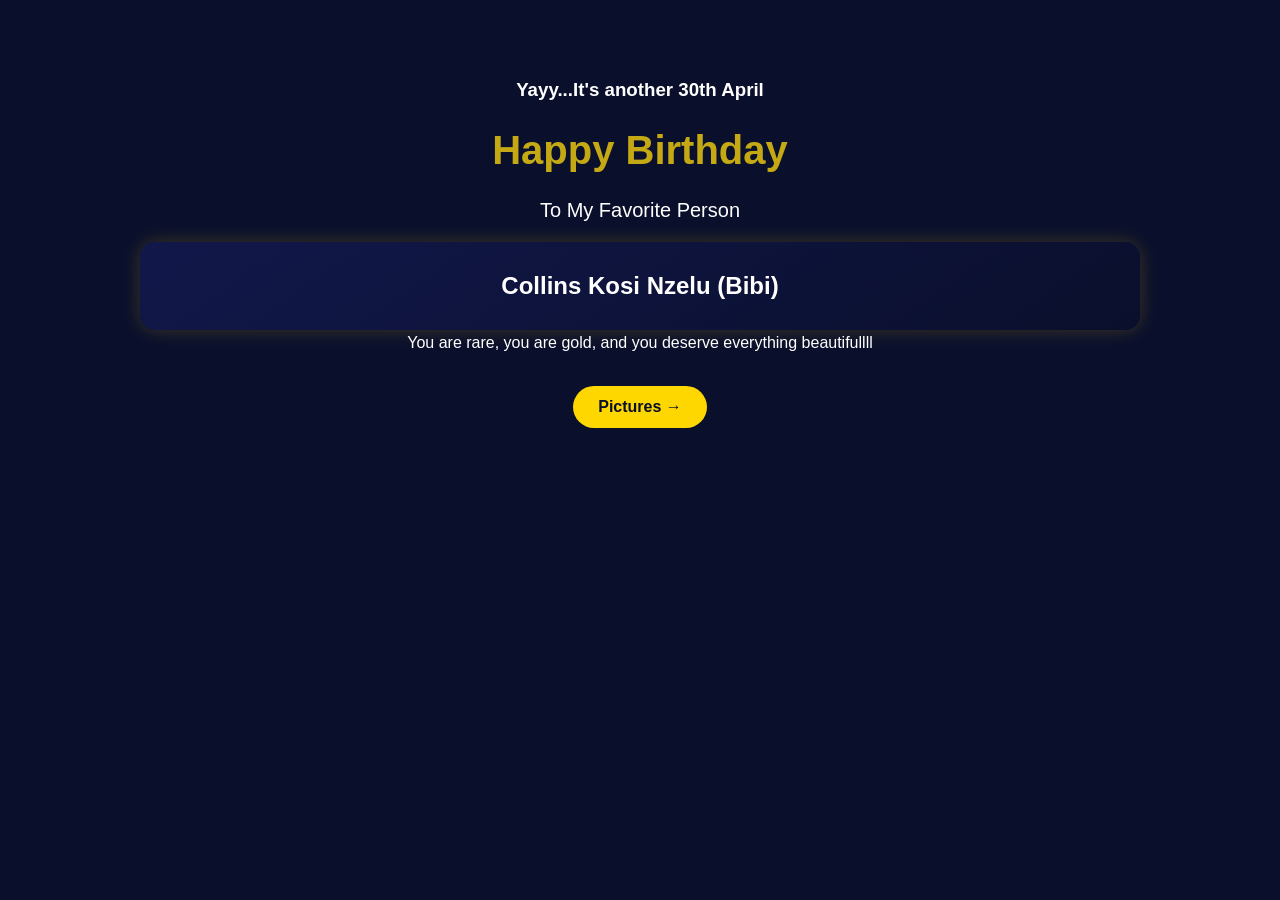
<file: index.html>
<!DOCTYPE html>
<html lang="en">
<head>
    <meta charset="UTF-8">
    <title>Happy Birthday</title>
    <link rel="stylesheet" href="style.css">
</head>
<body class="home">

    <div class="container">
        <h3>Yayy...It's another 30th April</h3>
        <h1>Happy Birthday</h1>
        <p class="subtitle">To My Favorite Person</p>
    <div class="card">
               
                <h2>Collins Kosi Nzelu (Bibi)</h2>
    </div>
        <p class="message">  
            You are rare, you are gold, and you deserve everything beautifullll
        </p>

        <a href="about.html" class="btn">Pictures →</a>
    </div>

</body>
</html>
</file>
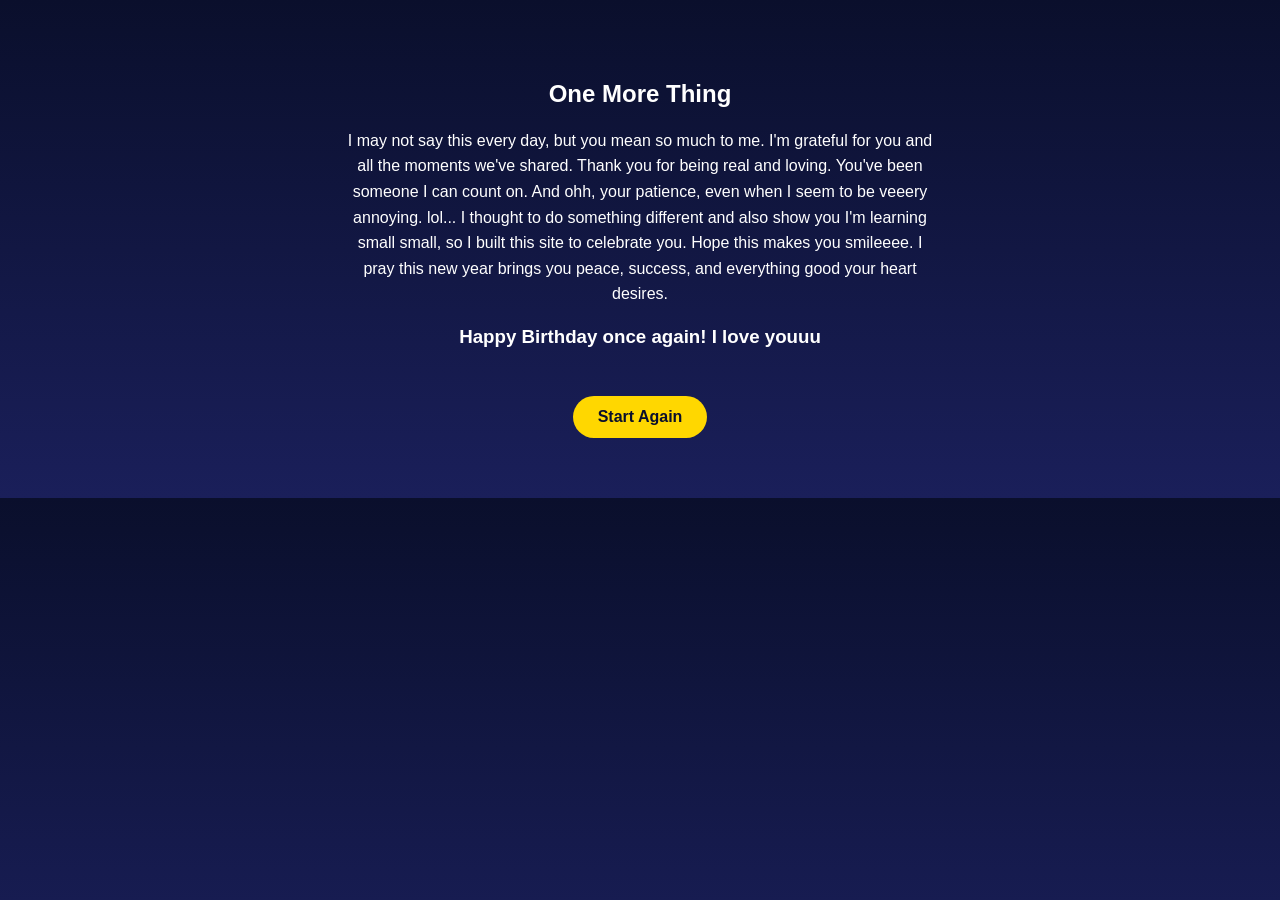
<file: final.html>
<!DOCTYPE html>
<html lang="en">
<head>
    <meta charset="UTF-8">
    <title>Message</title>
    <link rel="stylesheet" href="style.css">
</head>
<body class="final">

    <div class="container">
        <h2>One More Thing</h2>

        <p class="message">
            I may not say this every day,  
            but you mean so much to me.  

            I'm grateful for you and all the moments we've shared.
            Thank you for being real and loving. You've been someone I can count on.  
            And ohh, your patience, even when I seem to be veeery annoying. lol... 
            I thought to do something different and also show you I'm learning small small, so I built this site to celebrate you.
            Hope this makes you smileeee. 
            I pray this new year brings you peace, success, and everything good your heart desires.

        </p>

        <h3>Happy Birthday once again! I love youuu</h3>

        <a href="index.html" class="btn">Start Again</a>
    </div>

</body>
</html>
</file>
<file: style.css>
body {
    margin: 0;
    font-family: 'Segoe UI', sans-serif;
    background: #0a0f2c;
    color: white;
    text-align: center;
}

/* Containers */
.container {
    padding: 60px 20px;
    max-width: 1000px; /* 🔥 controls overall width */
    margin: auto; /* centers everything */
}

/* Headings */
h1 {
    font-size: 40px;
    color: #c4a915;
}

.subtitle {
    font-size: 20px;
    margin-bottom: 20px;
}

/* Message */
.message {
    max-width: 600px;
    margin: auto;
    line-height: 1.6;
}

/* Button */
.btn {
    display: inline-block;
    margin-top: 30px;
    padding: 12px 25px;
    background: gold;
    color: #0a0f2c;
    text-decoration: none;
    border-radius: 30px;
    font-weight: bold;
    transition: 0.3s;
}

.btn:hover {
    background: white;
    color: rgb(104, 57, 57);
}

/* 🔥 GALLERY FIXED */
.gallery {
    display: grid;
    grid-template-columns: repeat(3, 1fr); /* balanced layout */
    gap: 20px;
    margin-top: 40px;
}

/* Cards */
.card {
    background: linear-gradient(145deg, #11184a, #0a0f2c);
    border-radius: 15px;
    padding: 10px;
    box-shadow: 0 0 20px rgba(255, 215, 0, 0.2);
    transition: transform 0.3s ease;
}

/* ✅ IMAGE FIX (NO MORE CUTTING) */
.card img {
    width: 100%;
    height: auto; /* 🔥 THIS FIXES EVERYTHING */
    border-radius: 10px;
}

/* Text */
.card p {
    padding: 10px 5px;
    font-size: 14px;
}

/* Hover */
.card:hover {
    transform: scale(1.05);
}

/* Responsive */
@media (max-width: 900px) {
    .gallery {
        grid-template-columns: repeat(2, 1fr);
    }
}

@media (max-width: 500px) {
    .gallery {
        grid-template-columns: 1fr;
    }
}

/* Final page */
.final {
    background: linear-gradient(to bottom, #0a0f2c, #1a1f5a);
}
</file>
